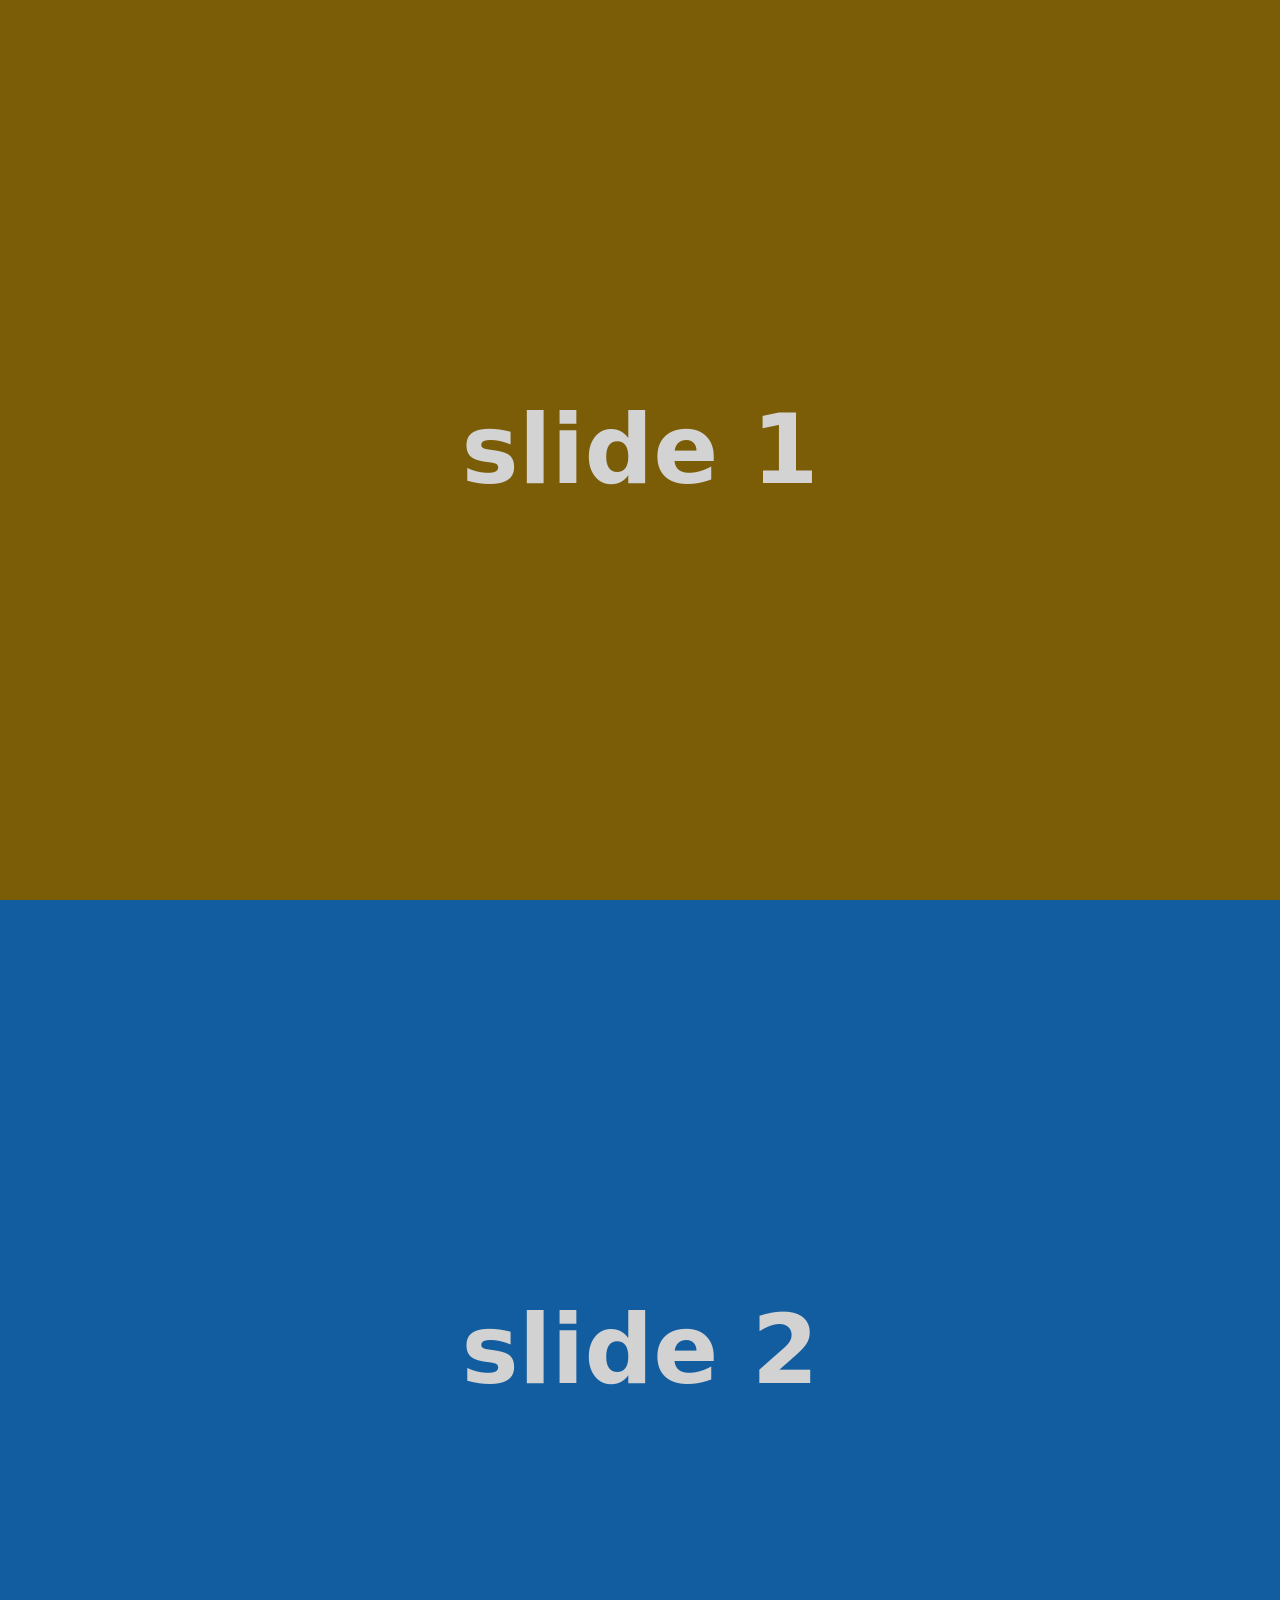
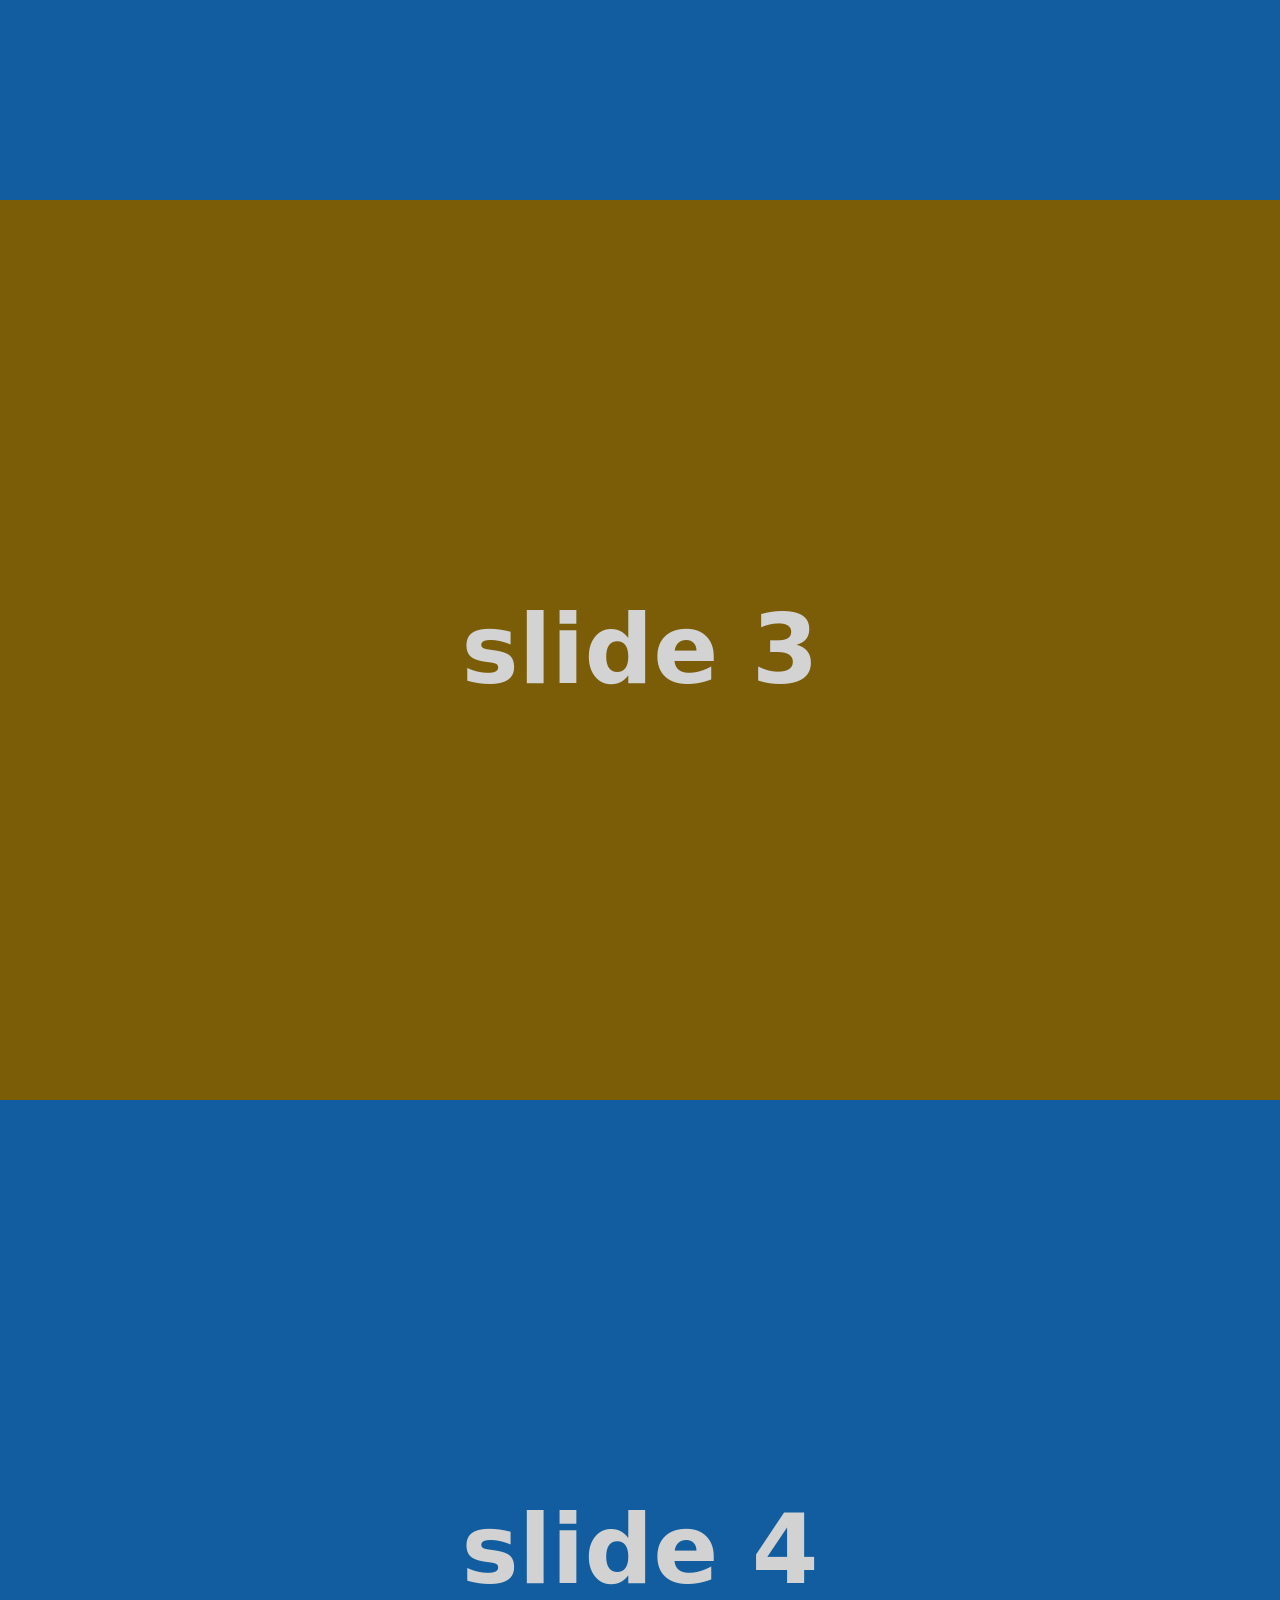
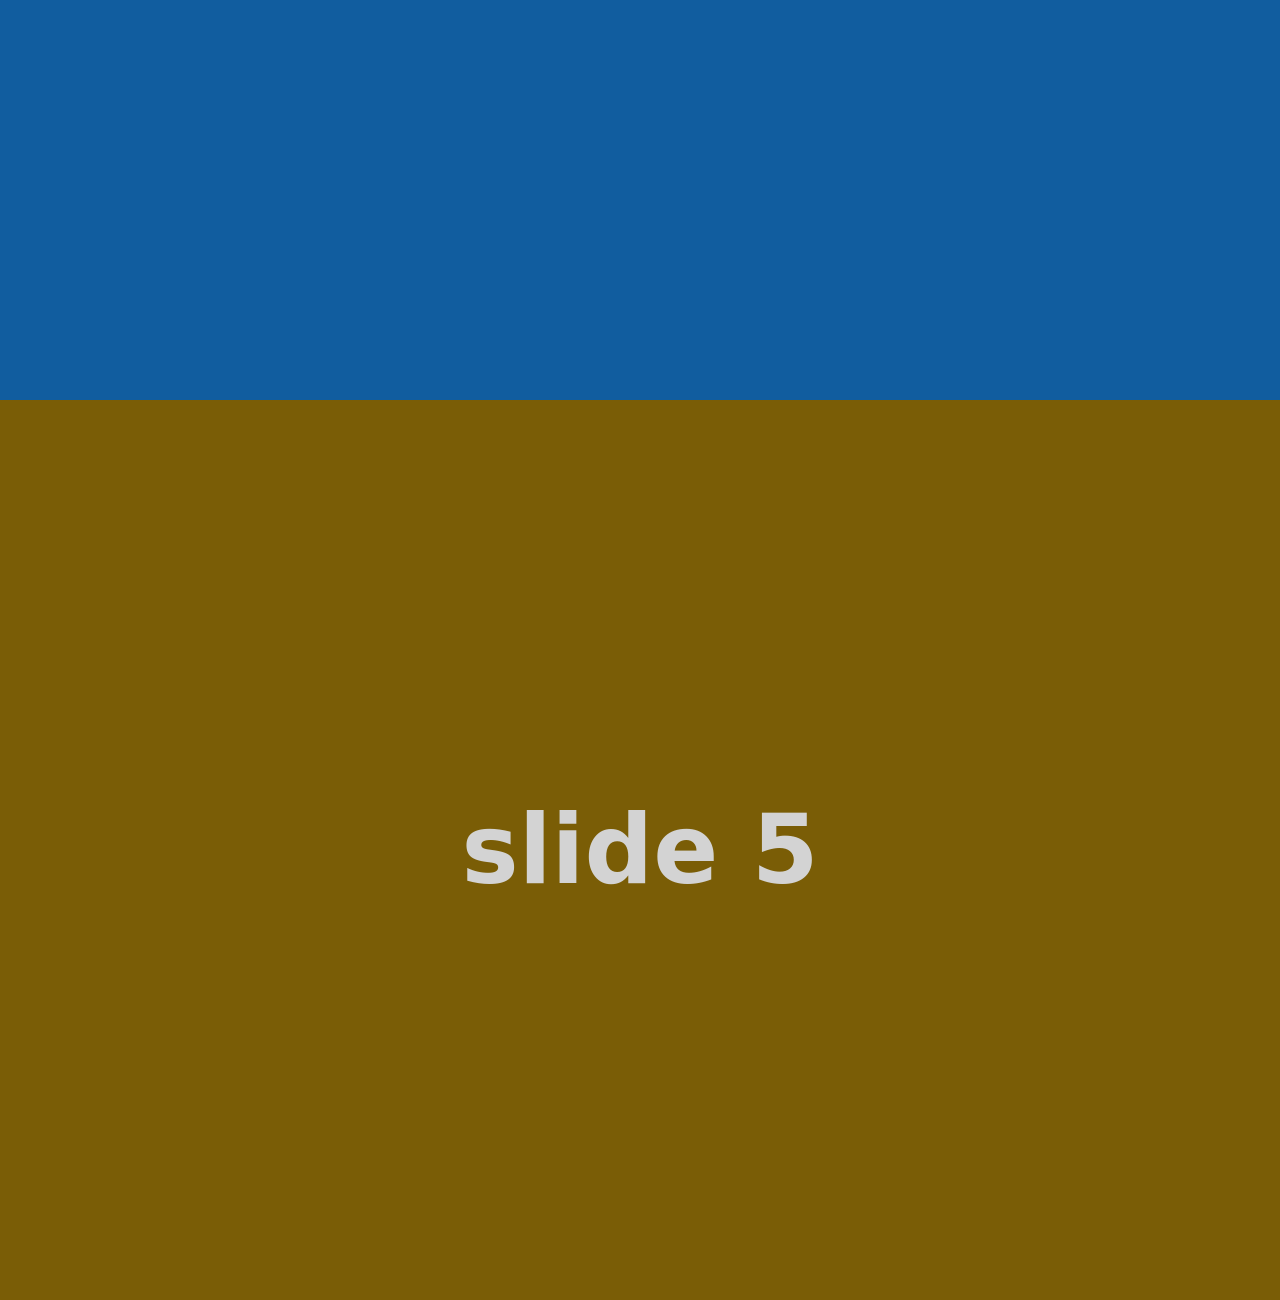
<file: scroll-snap-type/index.html>
<!DOCTYPE html>
<html lang="en">
    <head>
        <meta charset="UTF-8" />
        <meta http-equiv="X-UA-Compatible" content="IE=edge" />
        <meta name="viewport" content="width=device-width, initial-scale=1.0" />
        <title>Document</title>
        <link rel="stylesheet" href="style.css" />
    </head>
    <body>
        <section>
            <h1>slide 1</h1>
        </section>
        <section>
            <h1>slide 2</h1>
        </section>
        <section>
            <h1>slide 3</h1>
        </section>
        <section>
            <h1>slide 4</h1>
        </section>
        <section>
            <h1>slide 5</h1>
        </section>
    </body>
</html>
</file>
<file: scroll-snap-type/style.css>
html {
    scroll-snap-type: y mandatory;
    /* scroll-behavior: smooth; */
}

body {
    margin: 0;
    font-family: system-ui, sans-serif;
    font-size: 4rem;
}

section {
    scroll-snap-align: start;
    min-block-size: 100vh;
    scroll-snap-stop: always;

    display: flex;
    align-items: center;
    justify-content: center;
}

section:nth-of-type(even) {
    color: rgb(210, 210, 210);
    background: rgb(17, 93, 159);
}

section:nth-of-type(odd) {
    color: rgb(211, 211, 211);
    background: rgb(122, 93, 6);
}
</file>
